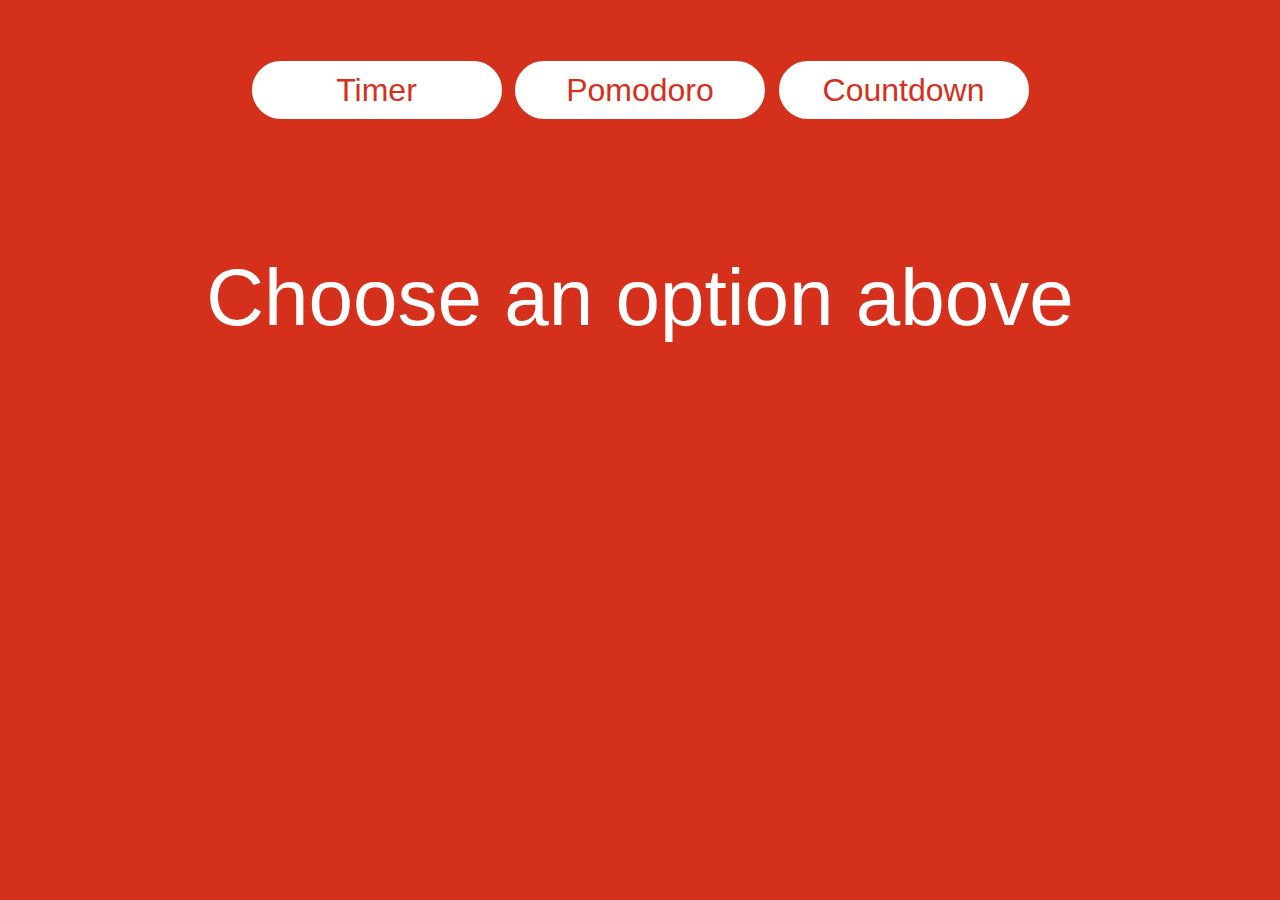
<file: index.html>
<!DOCTYPE html>
<html>
    <head>
        <title>Pomodoro and Timer</title>
        <link rel="stylesheet" href="style.css">
    </head>
    <body>
        <div class="header">
            <input type="button" class="button1 button1" onclick="location.href='timer.html'" value="Timer" />
            <input type="button" class="button1 button1" onclick="location.href='pomodoro.html'" value="Pomodoro" />
            <input type="button" class="button1 button1" onclick="location.href='countdown.html'" value="Countdown" />
        </div>

        <div class="welcome">
            <p>Choose an option above</p>
        </div>
        <script src="script.js"></script>
    </body>
</html>
</file>
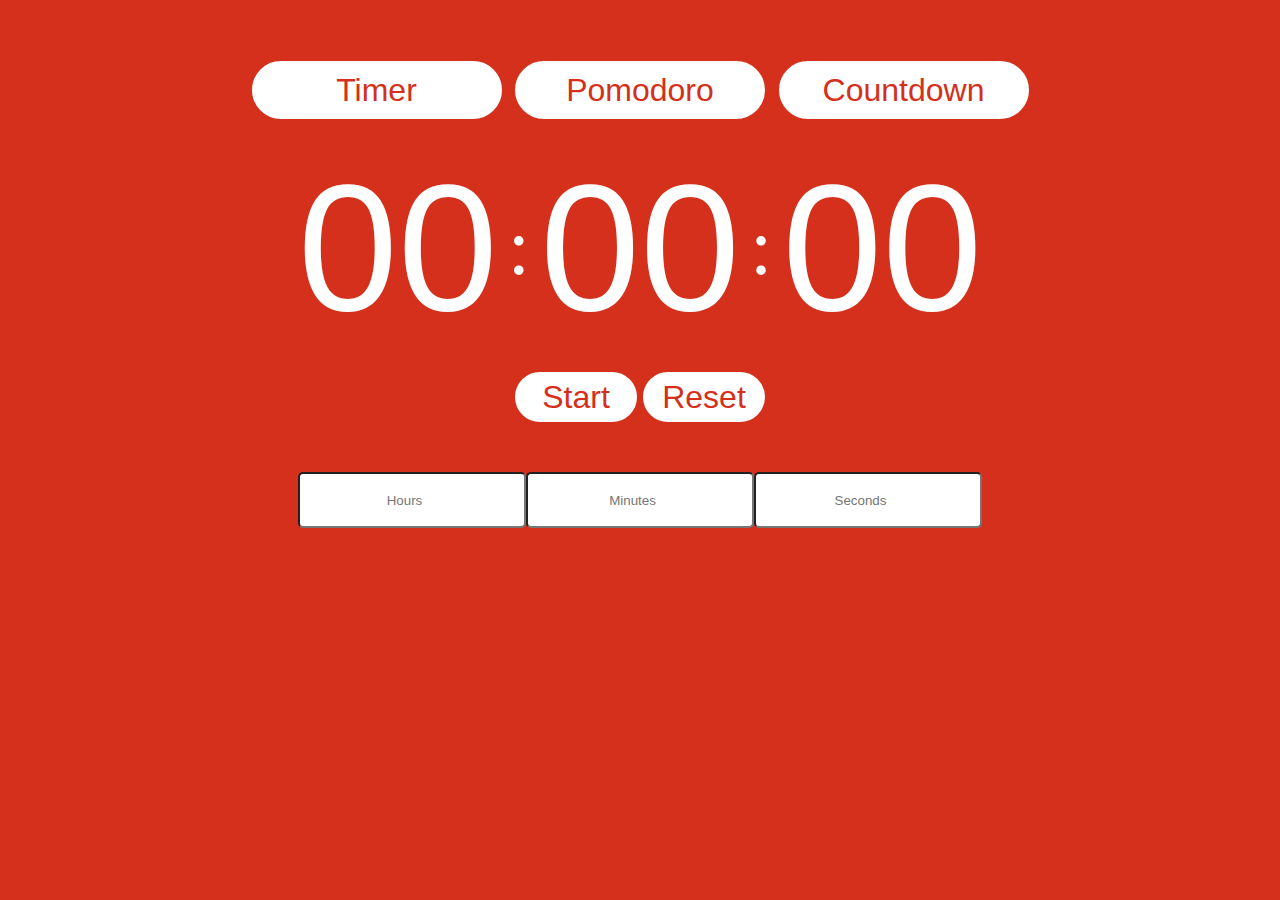
<file: countdown.html>
<!DOCTYPE html>
<html>
    <head>
        <title>Pomodoro and Timer</title>
        <link rel="stylesheet" href="style.css">
    </head>
    <body>
        <div class="header">
            <input type="button" class="button1 button1" onclick="location.href='timer.html'" value="Timer"/>
            <input type="button" class="button1 button1" onclick="location.href='pomodoro.html'" value="Pomodoro"/>
            <input type="button" class="button1 button1" onclick="location.href='countdown.html'" value="Countdown"/>
        </div>

        <div class="chronometer">
            <div class="bigNumbers" id="hours">00</div>
            <p style="font-size:500%;">:</p>
            <div class="bigNumbers" id="minutes">00</div>
            <p style="font-size:500%;">:</p>
            <div class="bigNumbers" id="seconds">00</div>
        </div>

        <div id="timerButtons">
            <input type="button" class="button2 button1" id="startStop" value="Start" onclick="countdownStartStop()">
            <input type="button" class="button2 button1" value="Reset" onclick="countdownReset()">
        </div>

        <div class="inputCountdown">
            <div>
                <input id="inputHours" class="inputValue" type="number" onkeypress="return event.charCode >= 48" min="1" placeholder="Hours"></input>
            </div>
            <div>
                <input id="inputMinutes" class="inputValue" type="number" onkeypress="return event.charCode >= 48" min="1" placeholder="Minutes"></input>
            </div>
            <div>
                <input id="inputSeconds" class="inputValue" type="number" onkeypress="return event.charCode >= 48" min="1" placeholder="Seconds"></input>
            </div>
        </div>

        <script src="script.js"></script>
    </body>
</html>
</file>
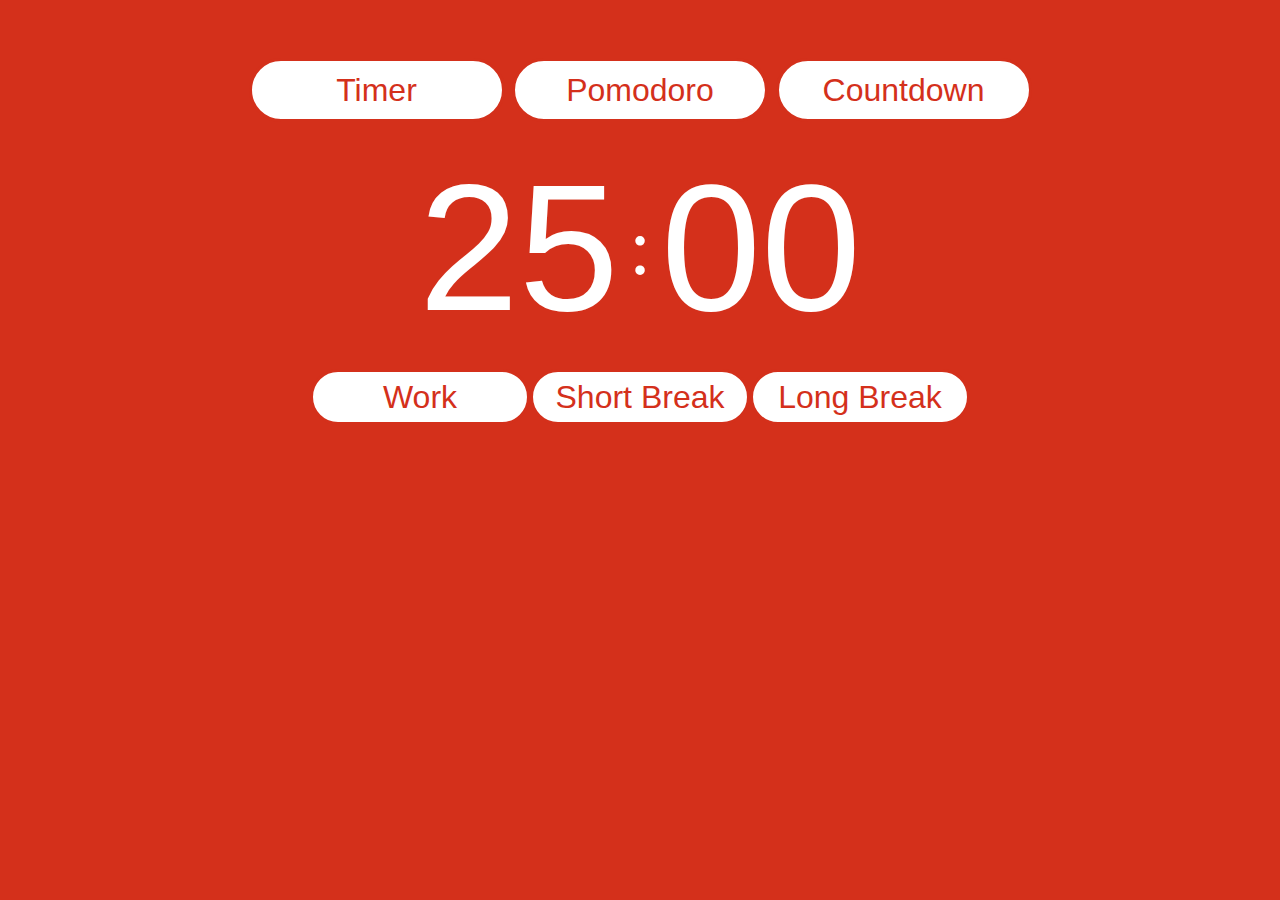
<file: pomodoro.html>
<!DOCTYPE html>
<html>
    <head>
        <title>Pomodoro and Timer</title>
        <link rel="stylesheet" href="style.css">
    </head>
    <body>
        <div class="header">
            <input type="button" class="button1 button1" onclick="location.href='timer.html'" value="Timer"/>
            <input type="button" class="button1 button1" onclick="location.href='pomodoro.html'" value="Pomodoro"/>
            <input type="button" class="button1 button1" onclick="location.href='countdown.html'" value="Countdown"/>
        </div>

        <div class="chronometer">
            <div class="bigNumbers" id="minutes">25</div>
            <p style="font-size:500%;">:</p>
            <div class="bigNumbers" id="seconds">00</div>
        </div>

        <div id="timerButtons">
            <input type="button" class="pomoButton button1" value="Work" onclick="pomoStart()">
            <input type="button" class="pomoButton button1" value="Short Break" onclick="pomoStartShort()">
            <input type="button" class="pomoButton button1" value="Long Break" onclick="pomoStartLong()">
        </div>

        <script src="script.js"></script>
    </body>
</html>
</file>
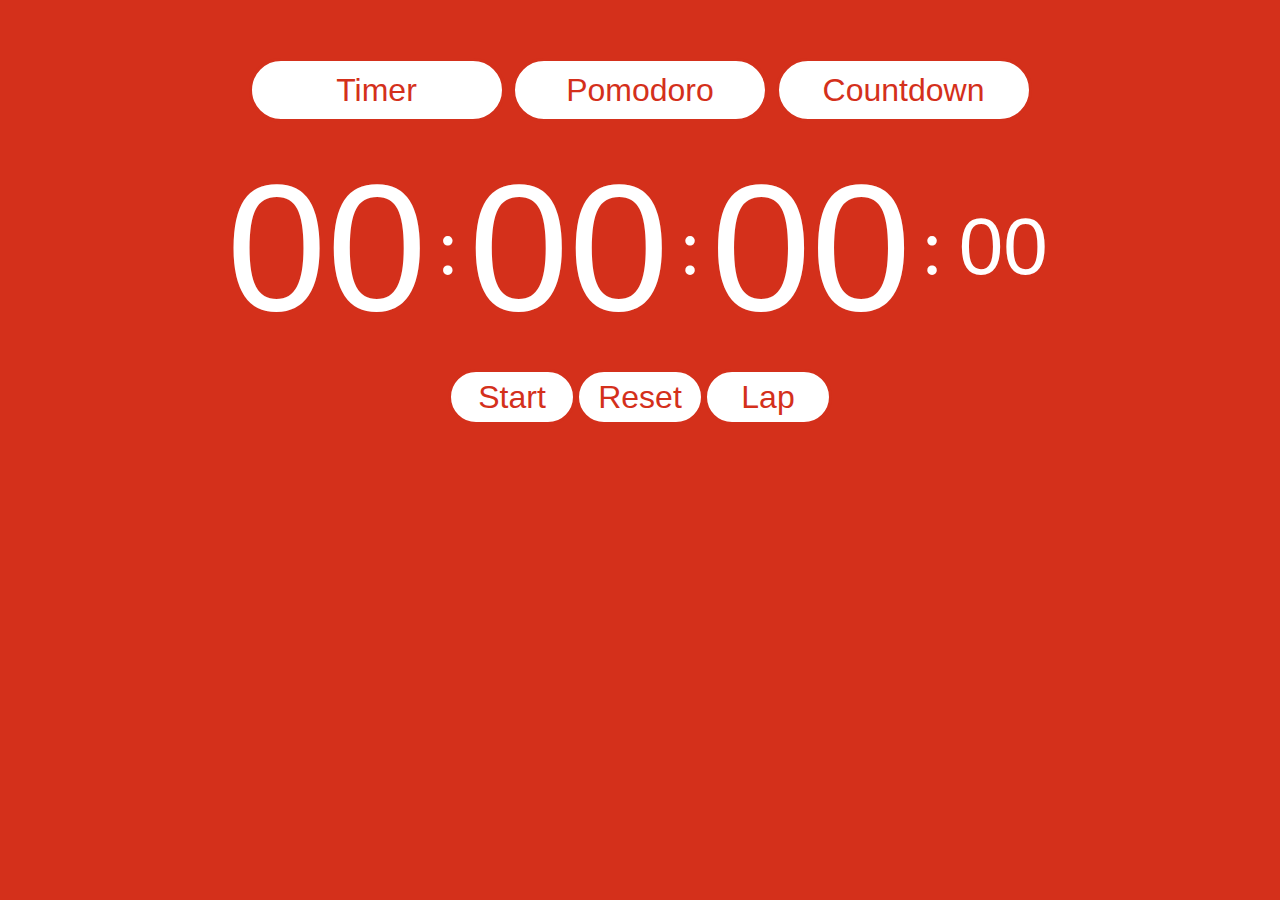
<file: timer.html>
<!DOCTYPE html>
<html>
    <head>
        <title>Pomodoro and Timer</title>
        <link rel="stylesheet" href="style.css">
    </head>
    <body>
        <div class="header">
            <input type="button" class="button1 button1" onclick="location.href='timer.html'" value="Timer" />
            <input type="button" class="button1 button1" onclick="location.href='pomodoro.html'" value="Pomodoro" />
            <input type="button" class="button1 button1" onclick="location.href='countdown.html'" value="Countdown" />
        </div>

        <div class="chronometer">
            <div class="bigNumbers" id="hours">00</div>
            <p style="font-size:500%;">:</p>
            <div class="bigNumbers" id="minutes">00</div>
            <p style="font-size:500%;">:</p>
            <div class="bigNumbers" id="seconds">00</div>
            <p style="font-size:500%;">:</p>
            <div class="smallNumbers" id="milliseconds">00</div>
        </div>

        <div id="timerButtons">
            <input type="button" class="button2 button1" id="startStop" value="Start" onclick="timerStartStop()">
            <input type="button" class="button2 button1" value="Reset" onclick="timerReset()">
            <input type="button" class="button2 button1" value="Lap" onclick="lap()">
        </div>

        <div id="lap"></div>
        <script src="script.js"></script>
    </body>
</html>
</file>
<file: style.css>
body {
    background-color: #d4301b;
    color: white
}

.welcome {
    display: flex;
    justify-content: center;
    font-family: Impact, Haettenschweiler, 'Arial Narrow Bold', sans-serif;
    font-size: 500%;
    color: white;
}

.chronometer {
    display: flex;
    height: 150px;
    align-items: center;
    justify-content: center;
}

.bigNumbers {
    display: flex;
    width: 220px;
    height: 100px;
    align-items: center;
    justify-content: center;
    font-size: 180px;
    font-family: Impact, Haettenschweiler, 'Arial Narrow Bold', sans-serif
}

.smallNumbers {
    display: flex;
    width: 120px;
    height: 100px;
    align-items: center;
    justify-content: center;
    font-size: 80px;
    font-family: Impact, Haettenschweiler, 'Arial Narrow Bold', sans-serif   
}

.twoDots {
    font-size: 150px;
}

.header {
    padding: 50px;
    text-align: center;
    background: #d4301b;
    color: white;
    font-size: 30px;
}

#timerButtons {
    height: 150px;
    display: flex;
    align-items: center;
    justify-content: center;
}

#lap {
    height: 215px;
    display: flex;
    justify-content: center;
    color: white;
    font-family: Impact, Haettenschweiler, 'Arial Narrow Bold', sans-serif;
    font-size: 175%;
}

.button1 {
    border-radius: 64px;
    border: 3px solid #d4301b;
    width: 256px;
    height: 64px;
    text-align: center;
    display: inline-block;
    font-size: 16px;
    transition-duration: 0.4s;
    cursor: pointer;
    font-family: Impact, Haettenschweiler, 'Arial Narrow Bold', sans-serif;
    font-size: 32px;
    background-color: white; 
    color: #d4301b; 
}

.button2 {
    border-radius: 64px;
    border: 3px solid #d4301b;
    width: 128px;
    height: 56px;
    text-align: center;
    display: inline-block;
    font-size: 16px;
    transition-duration: 0.4s;
    cursor: pointer;
    font-family: Impact, Haettenschweiler, 'Arial Narrow Bold', sans-serif;
    font-size: 32px;
    background-color: white; 
    color: #d4301b; 
}

.pomoButton {
    border-radius: 64px;
    border: 3px solid #d4301b;
    width: 220px;
    height: 56px;
    text-align: center;
    display: inline-block;
    font-size: 16px;
    transition-duration: 0.4s;
    cursor: pointer;
    font-family: Impact, Haettenschweiler, 'Arial Narrow Bold', sans-serif;
    font-size: 32px;
    background-color: white; 
    color: #d4301b; 
}

.button1:hover {
    background-color: #d4301b;
    color: white;
    border-color: white;
}

.inputCountdown {
    display: flex;
    align-items: baseline;
    justify-content: center;
}

.inputValue {
    height: 50px;
    width: 220px;
    border-radius: 5px;
    text-align: center;
}
</file>
